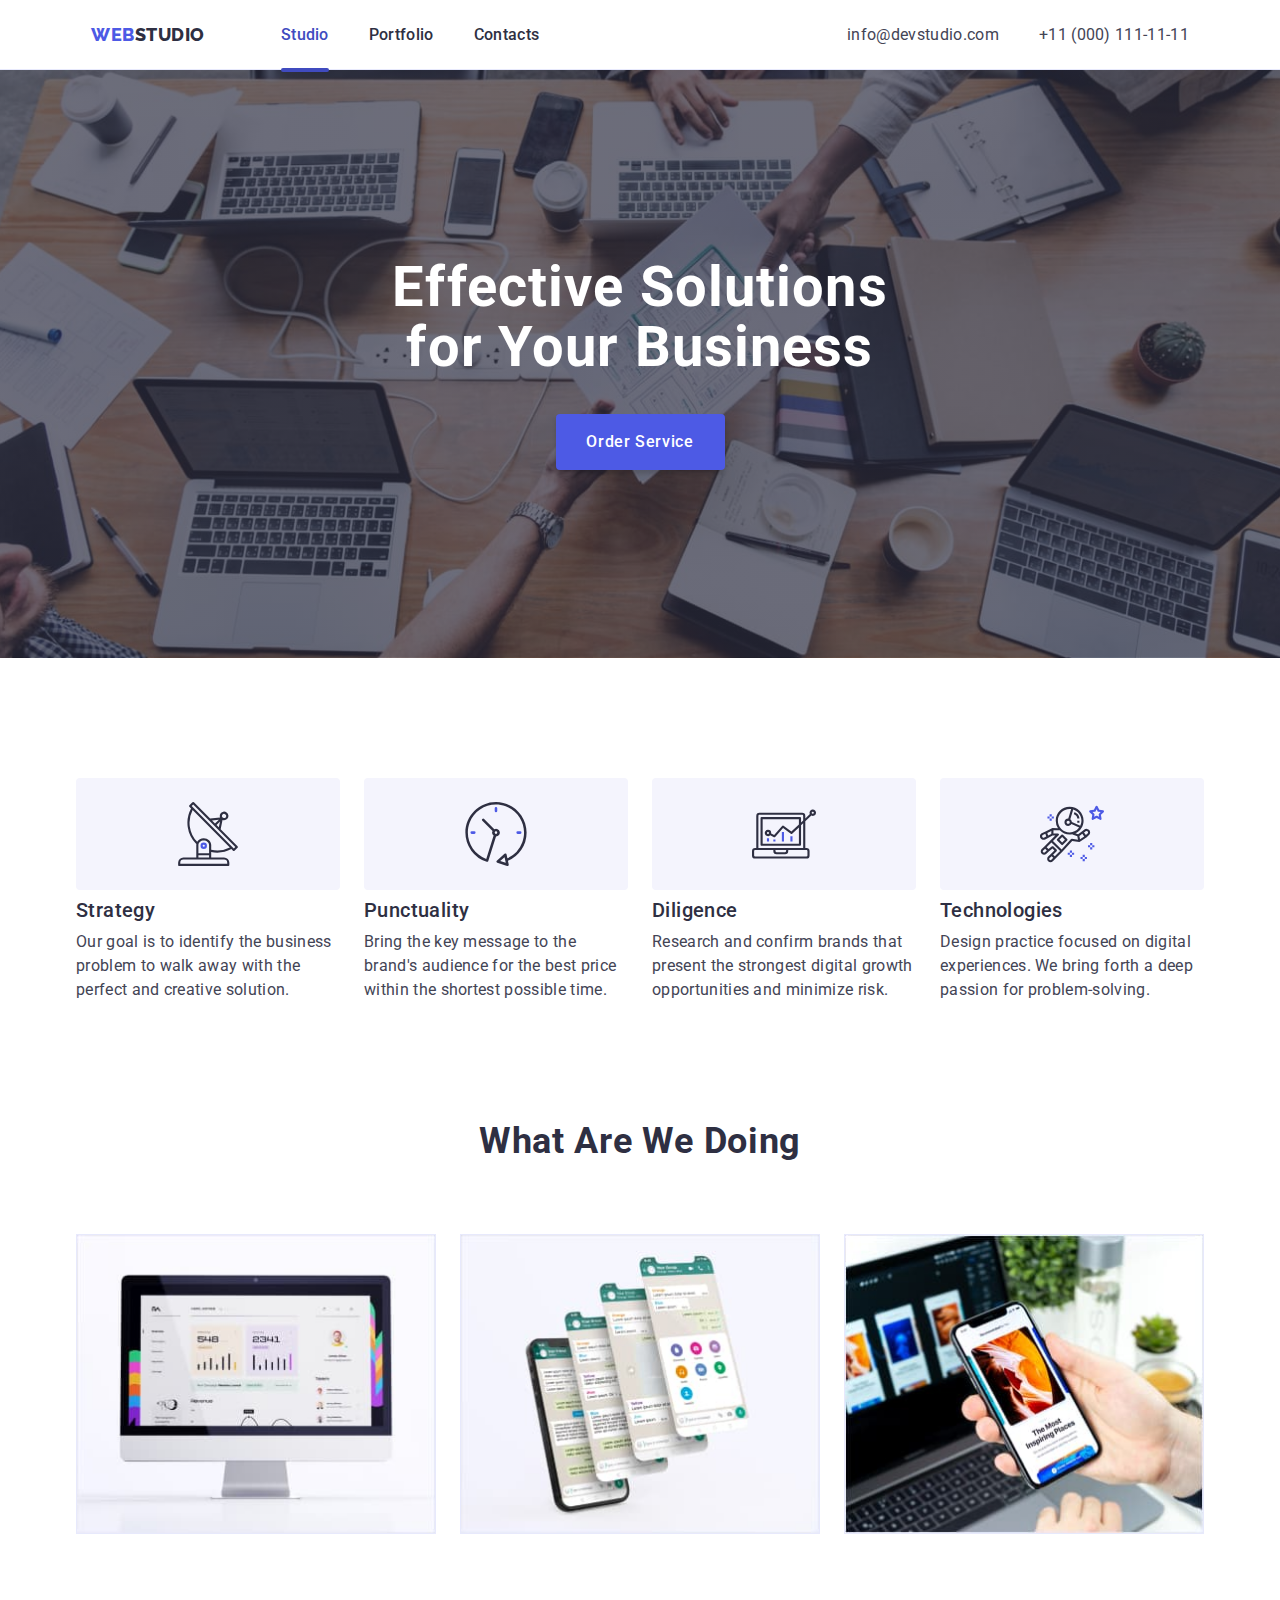
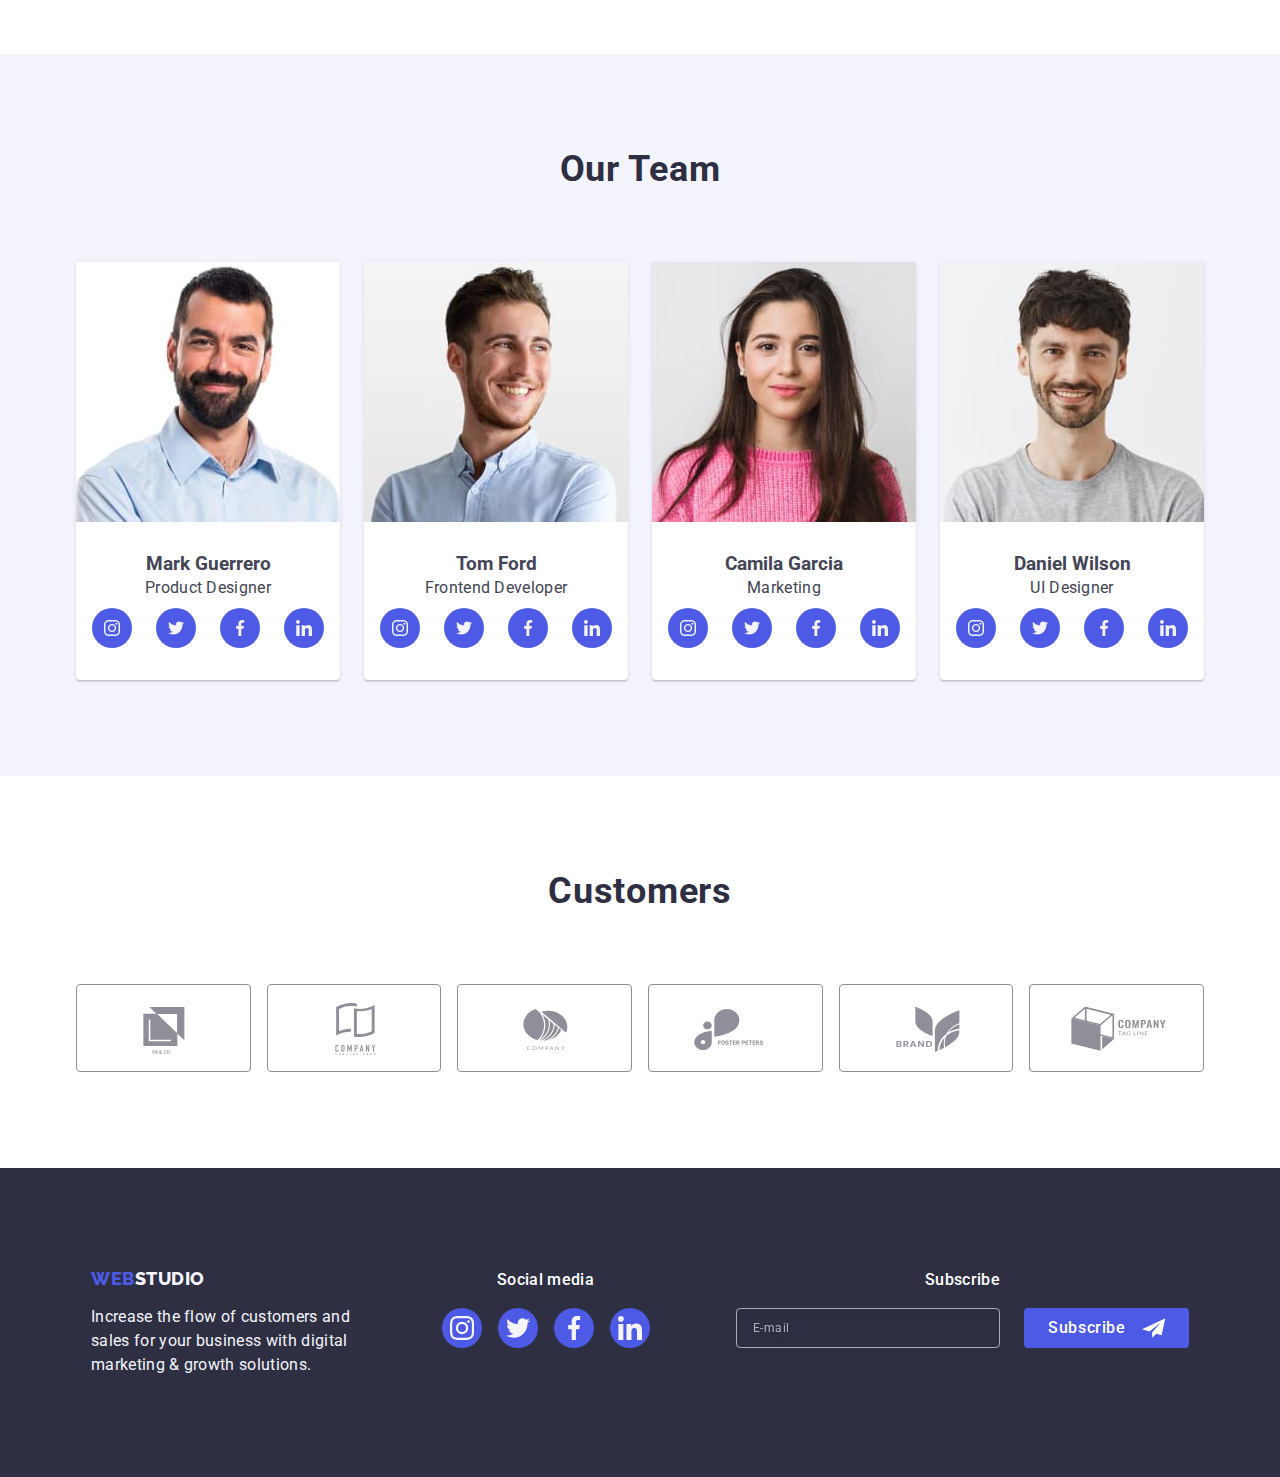
<file: index.html>
<!DOCTYPE html>
<html lang="en">
  <head>
    <meta charset="UTF-8" />
    <meta http-equiv="X-UA-Compatible" content="IE=edge" />
    <meta name="viewport" content="width=device-width, initial-scale=1.0" />
    <title>WebStudio</title>
    <link
      rel="stylesheet"
      href="https://cdnjs.cloudflare.com/ajax/libs/modern-normalize/2.0.0/modern-normalize.min.css"
    />
    <link rel="stylesheet" href="./css/styles.css" />
    <link rel="stylesheet" href="./css/tablet.css" />
    <link rel="stylesheet" href="./css/desctop.css" />
    <link rel="preconnect" href="https://fonts.googleapis.com" />
    <link rel="preconnect" href="https://fonts.gstatic.com" crossorigin />
    <link
      href="https://fonts.googleapis.com/css2?family=Raleway:wght@800&family=Roboto:wght@400;500;700&display=swap"
      rel="stylesheet"
    />
  </head>
  <body>
    <header class="header">
      <div class="container header-container">
        <nav class="nav">
          <a href="./index.html" class="logo link header-logo"
            >Web<span class="logo-black">Studio</span></a
          >
          <ul class="header-menu list">
            <li class="header-menu__item">
              <a href="./p.html" class="header-menu__link current link"
                >Studio</a
              >
            </li>
            <li class="header-menu__item">
              <a href="./portfolio.html" class="header-menu__link link"
                >Portfolio</a
              >
            </li>
            <li class="header-menu__item">
              <a href="" class="header-menu__link link">Contacts</a>
            </li>
          </ul>
        </nav>
        <address class="header-address">
          <ul class="header-contact list">
            <li class="header-contact__item">
              <a
                href="mailto:info@devstudio.com"
                class="header-contact__link link"
                >info@devstudio.com</a
              >
            </li>
            <li class="header-contact__item">
              <a href="tel:+110001111111" class="header-contact__link link"
                >+11 (000) 111-11-11</a
              >
            </li>
          </ul>
        </address>
        <button type="button" class="mobile-menu-btn js-open-menu">
          <svg class="mobile-menu-btn-icon" width="32" height="22">
            <use href="./images/icons.svg#icon-menu-hamburger"></use>
          </svg>
        </button>
      </div>
      <div class="mob-menu js-menu-container">
        <button type="button" class="mobil-close-btn js-close-menu">
          <svg class="mobil-close-btn-icon" width="8" height="8">
            <use href="./images/icons.svg#icon-close-black"></use>
          </svg>
        </button>
        <div>
          <ul class="mob-list list">
            <li class="mob-item">
              <a class="mob-link current link" href="./index.html">Studio</a>
            </li>
            <li class="mob-item">
              <a class="mob-link link" href="./portfolio.html">Portfolio</a>
            </li>
            <li class="mob-item">
              <a class="mob-link link" href="">Contacts</a>
            </li>
          </ul>
        </div>
        <div>
          <ul class="mob-address-list list">
            <li class="mob-address-item">
              <a class="tel-mob-address-link link" href="tel:+110001111111"
                >+11 (000) 111-11-11</a
              >
            </li>
            <li class="email-mob-address-item">
              <a class="mob-address-link link" href="mailto:info@devstudio.com"
                >info@devstudio.com</a
              >
            </li>
          </ul>
          <ul class="mob-soc-list list">
            <li class="mob-soc-item">
              <a
                href=""
                class="mob-soc-link link"
                target="_blank"
                rel="noopener noreferrer"
              >
                <svg class="mob-soc-icon" width="24" height="24">
                  <use href="./images/icons.svg#icon-instagram"></use></svg
              ></a>
            </li>
            <li class="mob-soc-item">
              <a
                href=""
                class="mob-soc-link link"
                target="_blank"
                rel="noopener noreferrer"
              >
                <svg class="mob-soc-icon" width="24" height="24">
                  <use href="./images/icons.svg#icon-twitter"></use>
                </svg>
              </a>
            </li>
            <li class="mob-soc-item">
              <a
                href=""
                class="mob-soc-link link"
                target="_blank"
                rel="noopener noreferrer"
              >
                <svg class="mob-soc-icon" width="24" height="24">
                  <use href="./images/icons.svg#icon-facebook"></use></svg
              ></a>
            </li>
            <li class="mob-soc-item">
              <a
                href=""
                class="mob-soc-link link"
                target="_blank"
                rel="noopener noreferrer"
              >
                <svg class="mob-soc-icon" width="24" height="24">
                  <use href="./images/icons.svg#icon-linkedin"></use></svg
              ></a>
            </li>
          </ul>
        </div>
      </div>
    </header>
    <main>
      <section class="section hero">
        <div class="container">
          <h1 class="hero-title">Effective Solutions for Your Business</h1>
          <button type="button" class="btn-hero" data-modal-open>
            Order Service
          </button>
        </div>
      </section>
      <section class="section benefits">
        <div class="container principles-container">
          <h2 hidden class="benefits-title visually-hidden">benefits</h2>
          <ul class="benefits-list list">
            <li class="benefits-list-item">
              <div class="benefits-item-image">
                <svg class="benefits-icon" width="64" height="64">
                  <use href="./images/icons.svg#icon-antenna"></use>
                </svg>
              </div>
              <h3 class="benefits-list-item-title list-title">Strategy</h3>
              <p class="benefits-list-item-text">
                Our goal is to identify the business problem to walk away with
                the perfect and creative solution.
              </p>
            </li>
            <li class="benefits-list-item">
              <div class="benefits-item-image">
                <svg class="benefits-icon" width="64" height="64">
                  <use href="./images/icons.svg#icon-clock"></use>
                </svg>
              </div>
              <h3 class="benefits-list-item-title list-title">Punctuality</h3>
              <p class="benefits-list-item-text list-text">
                Bring the key message to the brand's audience for the best price
                within the shortest possible time.
              </p>
            </li>
            <li class="benefits-list-item">
              <div class="benefits-item-image">
                <svg class="benefits-icon" width="64" height="64">
                  <use href="./images/icons.svg#icon-diagram"></use>
                </svg>
              </div>
              <h3 class="benefits-list-item-title list-title">Diligence</h3>
              <p class="benefits-list-item-text list-text">
                Research and confirm brands that present the strongest digital
                growth opportunities and minimize risk.
              </p>
            </li>
            <li class="benefits-list-item">
              <div class="benefits-item-image">
                <svg class="benefits-icon" width="64" height="64">
                  <use href="./images/icons.svg#icon-astronaut"></use>
                </svg>
              </div>
              <h3 class="benefits-list-item-title list-title">Technologies</h3>
              <p class="benefits-list-item-text list-text">
                Design practice focused on digital experiences. We bring forth a
                deep passion for problem-solving.
              </p>
            </li>
          </ul>
        </div>
      </section>
      <section class="section services">
        <div class="container">
          <h2 class="services-title section-title">What are we doing</h2>
          <ul class="services-list list">
            <li class="services-list__item">
              <picture>
                <source
                  srcset="./images/img-1.jpg 1x, ./images/img-1-x2.jpg 2x"
                  media="(min-width: 1200px)"
                />
                <source
                  srcset="./images/img-1.jpg 1x, ./images/img-1-x2.jpg 2x"
                  media="(min-width: 768px)"
                />
                <source
                  srcset="./images/img-1.jpg 1x, ./images/img-1-x2.jpg 2x"
                  media="(max-width: 768px)"
                />
                <img
                  src="./images/img-1.jpg"
                  alt="in this image you can see monitor with opened web-site"
                  width="360"
                  height="360"
                />
              </picture>
            </li>
            <li class="services-list__item">
              <picture>
                <source
                  srcset="./images/img-2.jpg 1x, ./images/img-2-x2.jpg 2x"
                  media="(min-width: 1200px)"
                />
                <source
                  srcset="./images/img-2.jpg 1x, ./images/img-2-x2.jpg 2x"
                  media="(min-width: 768px)"
                />
                <source
                  srcset="./images/img-2.jpg 1x, ./images/img-2-x2.jpg 2x"
                  media="(max-width: 768px)"
                />
                <img
                  src="./images/img-2.jpg"
                  alt="in this image you can see mobile app"
                  width="360"
                  height="360"
                />
              </picture>
            </li>
            <li class="services-list__item">
              <picture>
                <source
                  srcset="./images/img-3.jpg 1x, ./images/img-3-x2.jpg 2x"
                  media="(min-width: 1200px)"
                />
                <source
                  srcset="./images/img-3.jpg 1x, ./images/img-3-x2.jpg 2x"
                  media="(min-width: 768px)"
                />
                <source
                  srcset="./images/img-3.jpg 1x, ./images/img-3-x2.jpg 2x"
                  media="(max-width: 768px)"
                />
                <img
                  src="./images/img-3.jpg"
                  alt="in this image you can see responsive web-site"
                  width="360"
                  height="360"
                />
              </picture>
            </li>
          </ul>
        </div>
      </section>
      <section class="section team">
        <div class="container team-container">
          <h2 class="team-title">Our Team</h2>
          <ul class="team-list list">
            <li class="team-list__item">
              <picture>
                <source
                  srcset="
                    ./images/img-markguerrero.jpg    1x,
                    ./images/img-markguerrero-x2.jpg 2x
                  "
                  media="(min-width: 1200px)"
                />
                <source
                  srcset="
                    ./images/img-markguerrero.jpg    1x,
                    ./images/img-markguerrero-x2.jpg 2x
                  "
                  media="(min-width: 768px)"
                />
                <source
                  srcset="
                    ./images/img-markguerrero.jpg    1x,
                    ./images/img-markguerrero-x2.jpg 2x
                  "
                  media="(max-width: 768px)"
                />
                <img
                  src="./images/img-markguerrero.jpg"
                  alt="in this image you can see our Product Designer Mark Guerrero"
                  width="264"
                  height="260"
                />
              </picture>
              <div class="team-list__item-inner">
                <h3 class="list-title">Mark Guerrero</h3>
                <p class="team-list__item-work">Product Designer</p>
                <ul class="team-list__icons list">
                  <li class="team-list__icons-item">
                    <a
                      href="#"
                      class="team-list__icon-wrapper link"
                      target="_blank"
                      rel="noopener noreferrer"
                    >
                      <svg class="team-list__icon" width="16" height="16">
                        <use href="./images/icons.svg#icon-instagram"></use>
                      </svg>
                    </a>
                  </li>
                  <li class="team-list__icons-item">
                    <a
                      href="#"
                      class="team-list__icon-wrapper"
                      target="_blank"
                      rel="noopener noreferrer"
                    >
                      <svg class="team-list__icon" width="16" height="16">
                        <use href="./images/icons.svg#icon-twitter"></use>
                      </svg>
                    </a>
                  </li>
                  <li class="team-list__icons-item">
                    <a
                      href="#"
                      class="team-list__icon-wrapper link"
                      target="_blank"
                      rel="noopener noreferrer"
                    >
                      <svg class="team-list__icon" width="16" height="16">
                        <use href="./images/icons.svg#icon-facebook"></use>
                      </svg>
                    </a>
                  </li>
                  <li class="team-list__icons-item">
                    <a
                      href="#"
                      class="team-list__icon-wrapper link"
                      target="_blank"
                      rel="noopener noreferrer"
                    >
                      <svg class="team-list__icon" width="16" height="16">
                        <use href="./images/icons.svg#icon-linkedin"></use>
                      </svg>
                    </a>
                  </li>
                </ul>
              </div>
            </li>
            <li class="team-list__item">
              <picture>
                <source
                  srcset="
                    ./images/img-tomford.jpg    1x,
                    ./images/img-tomford-x2.jpg 2x
                  "
                  media="(min-width: 1200px)"
                />
                <source
                  srcset="
                    ./images/img-tomford.jpg    1x,
                    ./images/img-tomford-x2.jpg 2x
                  "
                  media="(min-width: 768px)"
                />
                <source
                  srcset="
                    ./images/img-tomford.jpg    1x,
                    ./images/img-tomford-x2.jpg 2x
                  "
                  media="(max-width: 768px)"
                />
                <img
                  src="./images/img-tomford.jpg"
                  alt="in this image you can see our Frontend Developer Tom Ford"
                  width="264"
                  height="260"
                />
              </picture>
              <div class="team-list__item-inner">
                <h3 class="list-title">Tom Ford</h3>
                <p class="team-list__item-work">Frontend Developer</p>
                <ul class="team-list__icons list">
                  <li class="team-list__icons-item">
                    <a
                      href="#"
                      class="team-list__icon-wrapper"
                      rel="noopener noreferrer"
                    >
                      <svg class="team-list__icon" width="16" height="16">
                        <use href="./images/icons.svg#icon-instagram"></use>
                      </svg>
                    </a>
                  </li>
                  <li class="team-list__icons-item">
                    <a
                      href="#"
                      class="team-list__icon-wrapper"
                      rel="noopener noreferrer"
                    >
                      <svg class="team-list__icon" width="16" height="16">
                        <use href="./images/icons.svg#icon-twitter"></use>
                      </svg>
                    </a>
                  </li>
                  <li class="team-list__icons-item">
                    <a
                      href="#"
                      class="team-list__icon-wrapper"
                      rel="noopener noreferrer"
                    >
                      <svg class="team-list__icon" width="16" height="16">
                        <use href="./images/icons.svg#icon-facebook"></use>
                      </svg>
                    </a>
                  </li>
                  <li class="team-list__icons-item">
                    <a
                      href="#"
                      class="team-list__icon-wrapper"
                      rel="noopener noreferrer"
                    >
                      <svg class="team-list__icon" width="16" height="16">
                        <use href="./images/icons.svg#icon-linkedin"></use>
                      </svg>
                    </a>
                  </li>
                </ul>
              </div>
            </li>
            <li class="team-list__item">
              <picture>
                <source
                  srcset="
                    ./images/img-camilagarcia.jpg    1x,
                    ./images/img-camilagarcia-x2.jpg 2x
                  "
                  media="(min-width: 1200px)"
                />
                <source
                  srcset="
                    ./images/img-camilagarcia.jpg    1x,
                    ./images/img-camilagarcia-x2.jpg 2x
                  "
                  media="(min-width: 768px)"
                />
                <source
                  srcset="
                    ./images/img-camilagarcia.jpg    1x,
                    ./images/img-camilagarcia-x2.jpg 2x
                  "
                  media="(max-width: 768px)"
                />
                <img
                  src="./images/img-camilagarcia.jpg"
                  alt="in this image you can see our Camila Garcia, she is work at Marketing staff"
                  width="264"
                  height="260"
                />
              </picture>
              <div class="team-list__item-inner">
                <h3 class="list-title">Camila Garcia</h3>
                <p class="team-list__item-work">Marketing</p>
                <ul class="team-list__icons list">
                  <li class="team-list__icons-item">
                    <a
                      href="#"
                      class="team-list__icon-wrapper"
                      rel="noopener noreferrer"
                    >
                      <svg class="team-list__icon" width="16" height="16">
                        <use href="./images/icons.svg#icon-instagram"></use>
                      </svg>
                    </a>
                  </li>
                  <li class="team-list__icons-item">
                    <a
                      href="#"
                      class="team-list__icon-wrapper"
                      rel="noopener noreferrer"
                    >
                      <svg class="team-list__icon" width="16" height="16">
                        <use href="./images/icons.svg#icon-twitter"></use>
                      </svg>
                    </a>
                  </li>
                  <li class="team-list__icons-item">
                    <a
                      href="#"
                      class="team-list__icon-wrapper"
                      rel="noopener noreferrer"
                    >
                      <svg class="team-list__icon" width="16" height="16">
                        <use href="./images/icons.svg#icon-facebook"></use>
                      </svg>
                    </a>
                  </li>
                  <li class="team-list__icons-item">
                    <a
                      href="#"
                      class="team-list__icon-wrapper"
                      rel="noopener noreferrer"
                    >
                      <svg class="team-list__icon" width="16" height="16">
                        <use href="./images/icons.svg#icon-linkedin"></use>
                      </svg>
                    </a>
                  </li>
                </ul>
              </div>
            </li>
            <li class="team-list__item">
              <picture>
                <source
                  srcset="
                    ./images/img-danielwilson.jpg    1x,
                    ./images/img-danielwilson-x2.jpg 2x
                  "
                  media="(min-width: 1200px)"
                />
                <source
                  srcset="
                    ./images/img-danielwilson.jpg    1x,
                    ./images/img-danielwilson-x2.jpg 2x
                  "
                  media="(min-width: 768px)"
                />
                <source
                  srcset="
                    ./images/img-danielwilson.jpg    1x,
                    ./images/img-danielwilson-x2.jpg 2x
                  "
                  media="(max-width: 768px)"
                />
                <img
                  src="./images/img-danielwilson.jpg"
                  alt="in this image you can see our UI Designer Daniel Wilson"
                  width="264"
                  height="260"
                />
              </picture>
              <div class="team-list__item-inner">
                <h3 class="list-title">Daniel Wilson</h3>
                <p class="team-list__item-work">UI Designer</p>
                <ul class="team-list__icons list">
                  <li class="team-list__icons-item">
                    <a
                      href="#"
                      class="team-list__icon-wrapper"
                      rel="noopener noreferrer"
                    >
                      <svg class="team-list__icon" width="16" height="16">
                        <use href="./images/icons.svg#icon-instagram"></use>
                      </svg>
                    </a>
                  </li>
                  <li class="team-list__icons-item">
                    <a
                      href="#"
                      class="team-list__icon-wrapper"
                      rel="noopener noreferrer"
                    >
                      <svg class="team-list__icon" width="16" height="16">
                        <use href="./images/icons.svg#icon-twitter"></use>
                      </svg>
                    </a>
                  </li>
                  <li class="team-list__icons-item">
                    <a
                      href="#"
                      class="team-list__icon-wrapper"
                      rel="noopener noreferrer"
                    >
                      <svg class="team-list__icon" width="16" height="16">
                        <use href="./images/icons.svg#icon-facebook"></use>
                      </svg>
                    </a>
                  </li>
                  <li class="team-list__icons-item">
                    <a
                      href="#"
                      class="team-list__icon-wrapper"
                      rel="noopener noreferrer"
                    >
                      <svg class="team-list__icon" width="16" height="16">
                        <use href="./images/icons.svg#icon-linkedin"></use>
                      </svg>
                    </a>
                  </li>
                </ul>
              </div>
            </li>
          </ul>
        </div>
      </section>
      <section class="section-customers">
        <div class="container customers-container">
          <h2 class="customers-title">Customers</h2>
          <ul class="customers-list list">
            <li class="customers-list__item-wrapper">
              <a
                href="#"
                class="customers-list__item"
                rel="noopener noreferrer"
              >
                <svg class="customers-list__icon" width="104" height="56">
                  <use href="./images/icons.svg#icon-Logo"></use>
                </svg>
              </a>
            </li>
            <li class="customers-list__item-wrapper">
              <a
                href="#"
                class="customers-list__item"
                rel="noopener noreferrer"
              >
                <svg class="customers-list__icon" width="104" height="56">
                  <use href="./images/icons.svg#icon-Logo-2"></use>
                </svg>
              </a>
            </li>
            <li class="customers-list__item-wrapper">
              <a
                href="#"
                class="customers-list__item"
                rel="noopener noreferrer"
              >
                <svg class="customers-list__icon" width="104" height="56">
                  <use href="./images/icons.svg#icon-Logo-3"></use>
                </svg>
              </a>
            </li>
            <li class="customers-list__item-wrapper">
              <a
                href="#"
                class="customers-list__item"
                rel="noopener noreferrer"
              >
                <svg class="customers-list__icon" width="104" height="56">
                  <use href="./images/icons.svg#icon-Logo-4"></use>
                </svg>
              </a>
            </li>
            <li class="customers-list__item-wrapper">
              <a
                href="#"
                class="customers-list__item"
                rel="noopener noreferrer"
              >
                <svg class="customers-list__icon" width="104" height="56">
                  <use href="./images/icons.svg#icon-Logo-5"></use>
                </svg>
              </a>
            </li>
            <li class="customers-list__item-wrapper">
              <a
                href="#"
                class="customers-list__item"
                rel="noopener noreferrer"
              >
                <svg class="customers-list__icon" width="104" height="56">
                  <use href="./images/icons.svg#icon-Logo-6"></use>
                </svg>
              </a>
            </li>
          </ul>
        </div>
      </section>
    </main>
    <footer class="footer">
      <div class="container footer-container">
        <div class="footer-info">
          <a href="./index.html" class="logo link footer-logo"
            >Web<span class="logo-white">Studio</span></a
          >
          <p class="footer-info__text">
            Increase the flow of customers and sales for your business with
            digital marketing & growth solutions.
          </p>
        </div>
        <div class="footer-social">
          <p class="footer-info__text footer-social_title">Social media</p>
          <ul class="team-list__icons footer-social__list list">
            <li class="footer-social__list-item">
              <a
                href="#"
                class="team-list__icon-wrapper"
                rel="noopener noreferrer"
              >
                <svg class="team-list__icon" width="24" height="24">
                  <use href="./images/icons.svg#icon-instagram"></use>
                </svg>
              </a>
            </li>
            <li class="footer-social__list-item">
              <a
                href="#"
                class="team-list__icon-wrapper"
                rel="noopener noreferrer"
              >
                <svg class="team-list__icon" width="24" height="24">
                  <use href="./images/icons.svg#icon-twitter"></use>
                </svg>
              </a>
            </li>
            <li class="footer-social__list-item">
              <a
                href="#"
                class="team-list__icon-wrapper"
                rel="noopener noreferrer"
              >
                <svg class="team-list__icon" width="24" height="24">
                  <use href="./images/icons.svg#icon-facebook"></use>
                </svg>
              </a>
            </li>
            <li class="footer-social__list-item">
              <a
                href="#"
                class="team-list__icon-wrapper"
                rel="noopener noreferrer"
              >
                <svg class="team-list__icon" width="24" height="24">
                  <use href="./images/icons.svg#icon-linkedin"></use>
                </svg>
              </a>
            </li>
          </ul>
        </div>
        <div class="form">
          <p class="form-item">Subscribe</p>
          <form class="form-footer">
            <label class="form-title">
              <input
                name="name-email"
                type="email"
                placeholder="E-mail"
                class="form-mail"
              />
            </label>
            <button class="form-button" type="submit">
              Subscribe
              <svg class="form-button-icon" width="24" height="24">
                <use href="./images/icons.svg#icon-Subscribe"></use>
              </svg>
            </button>
          </form>
        </div>
      </div>
    </footer>
    <div class="backdrop is-hidden" data-modal>
      <div class="modal">
        <button type="button" class="close-button" data-modal-close>
          <svg class="close-icon" width="8" height="8">
            <use href="./images/icons.svg#icon-close-black"></use>
          </svg>
        </button>
        <p class="modal-item">Leave your contacts and we will call you back</p>
        <form>
          <div class="modal-form">
            <label class="modal-name" for="user-name">Name</label>
            <div class="modal-input">
              <input
                class="modal-input-item"
                id="user-name"
                name="user-name"
                type="text"
              />
              <svg class="modal-input-icon" width="18" height="24">
                <use href="./images/icons.svg#icon-person-black"></use>
              </svg>
            </div>
          </div>
          <div class="modal-form">
            <label class="modal-name" for="user-phone">Phone</label>
            <div class="modal-input">
              <input
                class="modal-input-item"
                id="user-phone"
                name="user-name"
                type="text"
              />
              <svg class="modal-input-icon" width="18" height="24">
                <use href="./images/icons.svg#icon-phone-black"></use>
              </svg>
            </div>
          </div>
          <div class="modal-form">
            <label class="modal-name" for="user-email">Email</label>
            <div class="modal-input">
              <input
                class="modal-input-item"
                id="user-email"
                name="user-name"
                type="text"
              />
              <svg class="modal-input-icon" width="18" height="24">
                <use href="./images/icons.svg#icon-email-black"></use>
              </svg>
            </div>
          </div>
          <div class="modal-comment">
            <label class="modal-name" for="user-comment">Comment</label>
            <textarea
              class="modal-textarea"
              name="user-comment"
              id="user-comment"
              cols="30"
              rows="10"
              placeholder="Text input"
            ></textarea>
          </div>
          <div class="modal-checkbox">
            <input
              class="modal-checkbox-input visually-hidden"
              id="user-privacy"
              type="checkbox"
              value="true"
              name="user-privacy"
              required
            />
            <label class="modal-checkbox-label" for="user-privacy">
              <span class="modal-checkbox-item">
                <svg class="modal-checkbox-icon" width="10" height="8">
                  <use href="./images/icons.svg#icon-check"></use></svg></span
              >I accept the terms and conditions of the
              <a class="check-link" href="#">Privacy Policy</a></label
            >
          </div>
          <button type="submit" class="modal-send-btn">Send</button>
        </form>
      </div>
    </div>
    <script src="./js/modal.js"></script>
    <script src="./js/mobil.js"></script>
  </body>
</html>
</file>
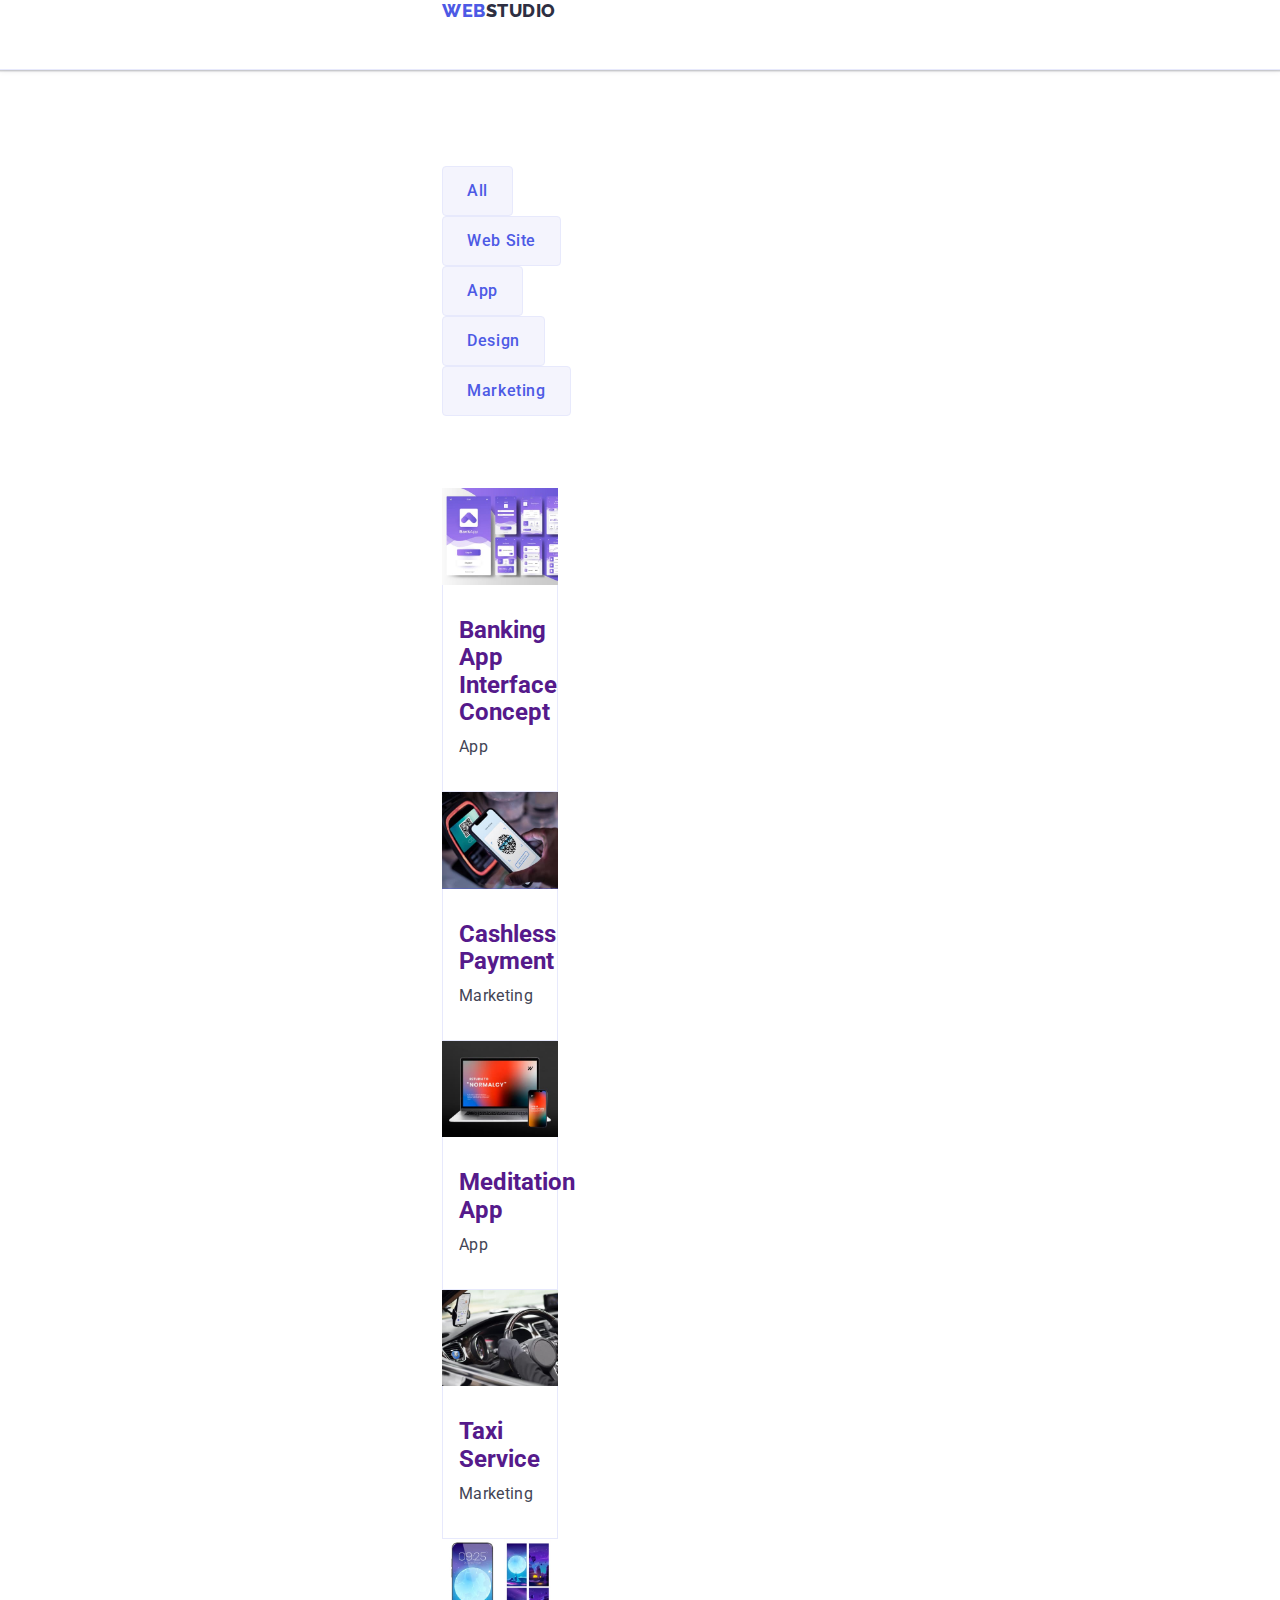
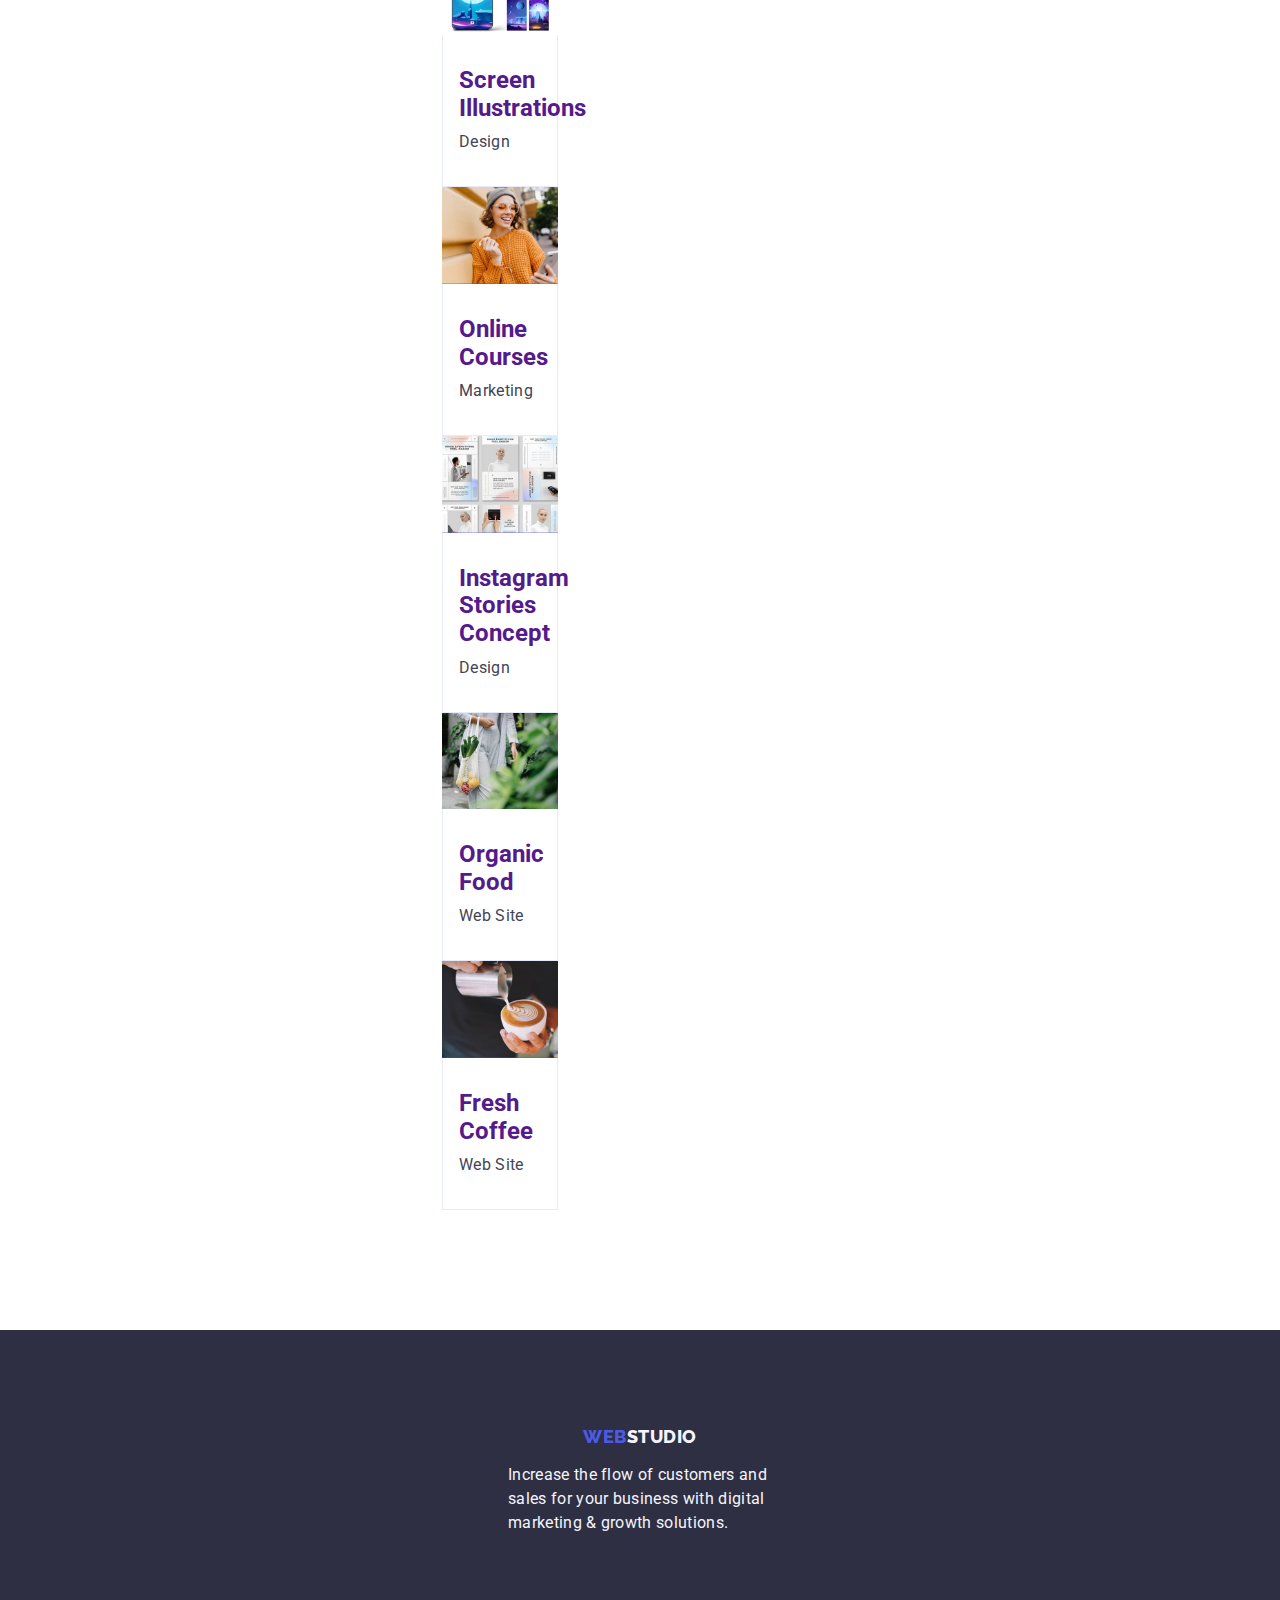
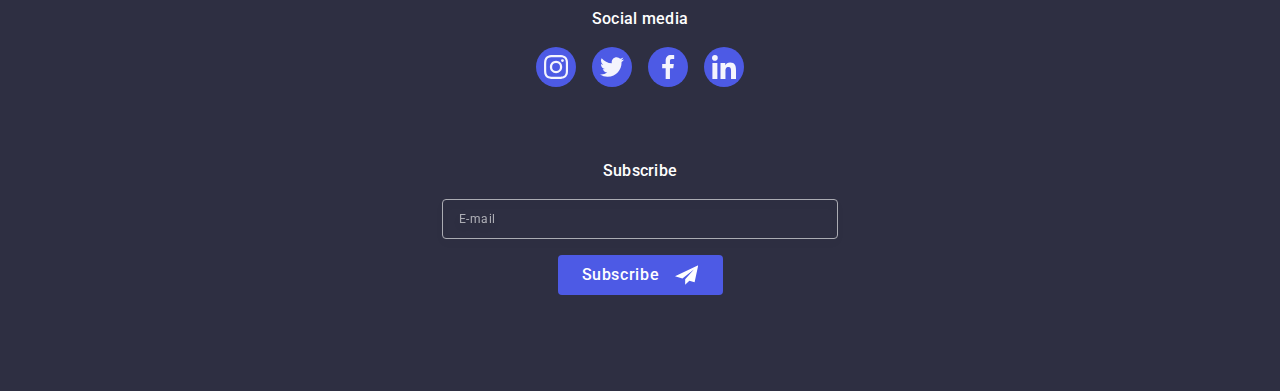
<file: portfolio.html>
<!DOCTYPE html>
<html lang="en">
  <head>
    <meta charset="UTF-8" />
    <meta http-equiv="X-UA-Compatible" content="IE=edge" />
    <meta name="viewport" content="width=device-width, initial-scale=1.0" />
    <title>WebStudio</title>
    <link
      rel="stylesheet"
      href="https://cdnjs.cloudflare.com/ajax/libs/modern-normalize/2.0.0/modern-normalize.min.css"
    />
    <link rel="stylesheet" href="./css/styles.css" />
    <link rel="preconnect" href="https://fonts.googleapis.com" />
    <link rel="preconnect" href="https://fonts.gstatic.com" crossorigin />
    <link
      href="https://fonts.googleapis.com/css2?family=Raleway:wght@800&family=Roboto:wght@400;500;700&display=swap"
      rel="stylesheet"
    />
  </head>
      <header class="header">
      <div class="container">
        <nav class="nav">
          <a href="./index.html" class="logo link header-logo"
            >Web<span class="logo-black">Studio</span></a
          >
          <ul class="header-menu list">
            <li class="header-menu__item">
              <a href="./index.html" class="header-menu__link link">Studio</a>
            </li>
            <li class="header-menu__item">
              <a href="./portfolio.html" class="header-menu__link current link"
                >Portfolio</a
              >
            </li>
            <li class="header-menu__item">
              <a href="" class="header-menu__link link">Contacts</a>
            </li>
          </ul>
        </nav>
        <address class="header-address">
          <ul class="header-contact list">
            <li class="header-contact__item">
              <a
                href="mailto:info@devstudio.com"
                class="header-contact__link link"
                >info@devstudio.com</a
              >
            </li>
            <li class="header-contact__item">
              <a href="tel:+110001111111" class="header-contact__link link"
                >+11 (000) 111-11-11</a
              >
            </li>
          </ul>
        </address>
      </div>
    </header>
    <main>
        <section class="section portfolio">
            <div class="container">
                <h1 class="hidden-title" hidden>Portfolio</h1>
                <ul class="portfolio-nav list">
                    <li>
                        <button type="button" class="button portfolio-nav__button">
                            All
                        </button>
                    </li>
                    <li>
                        <button type="button" class="button portfolio-nav__button">
                            Web Site
                        </button>
                    </li>
                    <li>
                        <button type="button" class="button portfolio-nav__button">
                            App
                        </button>
                    </li>
                    <li>
                        <button type="button" class="button portfolio-nav__button">
                            Design
                        </button>
                    </li>
                    <li>
                        <button type="button" class="button portfolio-nav__button">
                            Marketing
                        </button>
                    </li>
                </ul>
                <ul class="portfolio-list list">
                    <li class="portfolio-list__item-wrapper">
                        <a href="" class="portfolio-list-link link">
                            <div class="portfolio-img-wrapper">
                                <img src="./images/portfolio/row1img1.jpg" alt="web-site" width="360">
                                <p class="overlay">14 Stylish and User-Friendly App Design Concepts · Task Manager App · Calorie Tracker App · Exotic Fruit Ecommerce App · Cloud Storage App</p>
                            </div>
                            <div class="portfolio-list__item-inner">
                                <h2 class="portfolio-list__title list-title">Banking App Interface Concept</h2>
                                <p class="list-text">App</p>
                            </div>
                        </a>
                    </li>
                    <li class="portfolio-list__item-wrapper">
                        <a href="" class="portfolio-list-link link">
<div class="portfolio-img-wrapper">
                                <img src="./images/portfolio/row1img2.jpg" alt="scan qr-code" width="360">
                                                                <p class="overlay">14 Stylish and User-Friendly App Design Concepts · Task Manager App · Calorie Tracker App · Exotic Fruit Ecommerce App · Cloud Storage App</p>

    
</div>                            <div class="portfolio-list__item-inner">
                                <h2 class="portfolio-list__title list-title">Cashless Payment</h2>
                                <p class="list-text">Marketing</p>
                            </div>
                        </a>
                    </li>
                    <li class="portfolio-list__item-wrapper">
                        <a href="" class="portfolio-list-link link">
<div class="portfolio-img-wrapper">
                                <img src="./images/portfolio/row1img3.jpg" alt="responsive web-site" width="360">
                                                                <p class="overlay">14 Stylish and User-Friendly App Design Concepts · Task Manager App · Calorie Tracker App · Exotic Fruit Ecommerce App · Cloud Storage App</p>

    
</div>                            <div class="portfolio-list__item-inner">
                                <h2 class="portfolio-list__title list-title">Meditation App</h2>
                                <p class="list-text">App</p>
                            </div>
                        </a>
                    </li>
                    <li class="portfolio-list__item-wrapper">
                        <a href="" class="portfolio-list-link link">
<div class="portfolio-img-wrapper">
                                <img src="./images/portfolio/row2img1.jpg" alt="drive a car" width="360">
                                                                <p class="overlay">14 Stylish and User-Friendly App Design Concepts · Task Manager App · Calorie Tracker App · Exotic Fruit Ecommerce App · Cloud Storage App</p>

    
</div>                            <div class="portfolio-list__item-inner">
                                <h2 class="portfolio-list__title list-title">Taxi Service</h2>
                                <p class="list-text">Marketing</p>
                            </div>
                        </a>
                    </li>
                    <li class="portfolio-list__item-wrapper">
                        <a href="" class="portfolio-list-link link">
<div class="portfolio-img-wrapper">
                                <img src="./images/portfolio/row2img2.jpg" alt="background in mobile phone" width="360">
                                                                <p class="overlay">14 Stylish and User-Friendly App Design Concepts · Task Manager App · Calorie Tracker App · Exotic Fruit Ecommerce App · Cloud Storage App</p>

    
</div>                            <div class="portfolio-list__item-inner">
                                <h2 class="portfolio-list__title list-title">Screen Illustrations</h2>
                                <p class="list-text">Design</p>
                            </div>
                        </a>
                    </li>
                    <li class="portfolio-list__item-wrapper">
                        <a href="" class="portfolio-list-link link">
<div class="portfolio-img-wrapper">
                                <img src="./images/portfolio/row2img3.jpg" alt="speak with use mobile phone" width="360">
                                                                <p class="overlay">14 Stylish and User-Friendly App Design Concepts · Task Manager App · Calorie Tracker App · Exotic Fruit Ecommerce App · Cloud Storage App</p>

    
</div>                            <div class="portfolio-list__item-inner">
                                <h2 class="portfolio-list__title list-title">Online Courses</h2>
                                <p class="list-text">Marketing</p>
                            </div>
                        </a>
                    </li>
                    <li class="portfolio-list__item-wrapper">
                        <a href="" class="portfolio-list-link link">
<div class="portfolio-img-wrapper">
                                <img src="./images/portfolio/row3img1.jpg" alt="user stories in instagram" width="360">
                                                                <p class="overlay">14 Stylish and User-Friendly App Design Concepts · Task Manager App · Calorie Tracker App · Exotic Fruit Ecommerce App · Cloud Storage App</p>

    
</div>                            <div class="portfolio-list__item-inner">
                                <h2 class="portfolio-list__title list-title">Instagram Stories Concept</h2>
                                <p class="list-text">Design</p>
                            </div>
                        </a>
                    </li>
                    <li class="portfolio-list__item-wrapper">
                        <a href="" class="portfolio-list-link link">
<div class="portfolio-img-wrapper">
                                <img src="./images/portfolio/row3img2.jpg" alt="organic food" width="360">
                                                                <p class="overlay">14 Stylish and User-Friendly App Design Concepts · Task Manager App · Calorie Tracker App · Exotic Fruit Ecommerce App · Cloud Storage App</p>

    
</div>                            <div class="portfolio-list__item-inner">
                                <h2 class="portfolio-list__title list-title">Organic Food</h2>
                                <p class="list-text">Web Site</p>
                            </div>
                        </a>
                    </li>
                    <li class="portfolio-list__item-wrapper">
                        <a href="" class="portfolio-list-link link">
<div class="portfolio-img-wrapper">
                                <img src="./images/portfolio/row3img3.jpg" alt="coffee" width="360">
                                                                <p class="overlay">14 Stylish and User-Friendly App Design Concepts · Task Manager App · Calorie Tracker App · Exotic Fruit Ecommerce App · Cloud Storage App</p>

    
</div>                            <div class="portfolio-list__item-inner">
                                <h2 class="portfolio-list__title list-title">Fresh Coffee</h2>
                                <p class="list-text">Web Site</p>
                            </div>
                        </a>
                    </li>
                </ul>
            </div>
        </section>
    </main>
    <footer class="footer">
        <div class="container footer-container">
            <div class="footer-info">
                <a href="./index.html" class="logo link footer-logo">Web<span class="logo-white">Studio</span></a>
                <p class="footer-info__text">Increase the flow of customers and sales for your business with digital marketing & growth solutions.</p>
            </div>
            <div class="footer-social">
                <p class="footer-info__text footer-social_title">Social media</p>
                <ul class="team-list__icons footer-social__list list">
                    <li class="footer-social__list-item">
                        <a href="#" class="team-list__icon-wrapper" rel="noopener noreferrer">
                            <svg class="team-list__icon" width="24" height="24">
                                <use href="./images/icons.svg#icon-instagram"></use>
                            </svg>
                        </a>
                    </li>
                    <li class="footer-social__list-item">
                        <a href="#" class="team-list__icon-wrapper" rel="noopener noreferrer">
                            <svg class="team-list__icon" width="24" height="24">
                                <use href="./images/icons.svg#icon-twitter"></use>
                            </svg>
                        </a>
                    </li>
                    <li class="footer-social__list-item">
                        <a href="#" class="team-list__icon-wrapper" rel="noopener noreferrer">
                            <svg class="team-list__icon" width="24" height="24">
                                <use href="./images/icons.svg#icon-facebook"></use>
                            </svg>
                        </a>
                    </li>
                    <li class="footer-social__list-item">
                        <a href="#" class="team-list__icon-wrapper" rel="noopener noreferrer">
                            <svg class="team-list__icon" width="24" height="24">
                                <use href="./images/icons.svg#icon-linkedin"></use>
                            </svg>
                        </a>
                    </li>
                </ul>
            </div>
            <div class="form">
          <p class="form-item">Subscribe</p>
          <form class="form-footer">
            <label class="form-title">
              <input
                name="name-email"
                type="email"
                placeholder="E-mail"
                class="form-mail"
              />
            </label>
            <button class="form-button" type="submit">
              Subscribe
              <svg class="form-button-icon" width="24" height="24">
                <use href="./images/icons.svg#icon-Subscribe"></use>
              </svg>
            </button>
          </form>
        </div>
        </div>
    </footer>
</body>
</html>
</file>
<file: css/styles.css>
:root {
    --title-color: #2e2f42;
    --first-main-color: #4d5ae5;
    --second-main-color: #404bbf;
    --white-color: #f4f4fd;
    --color-btn-white: #e7e9fc;
    --icon-color: #8e8f99;
    --tipical-line-height: 1.5;
    --transition: 250ms cubic-bezier(0.4, 0, 0.2, 1);
}

body {
    font-family: "Roboto", sans-serif;
    color: #434455;
    background-color: #FFFFFF;
}

ul {
    padding-left: 0;
}

h1,
h2,
h3,
h4,
h5,
h6,
p,
ul {
    margin: 0;
    padding: 0;
}

.visually-hidden {
    position: absolute;
    width: 1px;
    height: 1px;
    margin: -1px;
    border: 0;
    padding: 0;
    white-space: nowrap;
    clip-path: inset(100%);
    clip: rect(0 0 0 0);
    overflow: hidden;
}

.link {
    text-decoration: none;
}

.list {
    list-style: none;
}

img {
    display: block;
    width: 100%;
    height: auto;
    max-width: 100%;
}

.container {
    max-width: 426px;
    padding-left: 15px;
    padding-right: 15px;
    margin: 0 auto;
}


.header .container {
    display: flex;
}

.logo {
    font-family: "Raleway", sans-serif;
    font-weight: 800;
    font-size: 18px;
    line-height: 1.17;
    letter-spacing: 0.03em;
    text-transform: uppercase;
    color: #4d5ae5;

}

.logo-black {
    color: #2e2f42;
}

.logo-white {
    color: #f4f4fd;
}

.footer-logo {
    margin-bottom: 18px;
}

/* ======HEADER========= */
.header {
    border-bottom: 1px solid #e7e9fc;
    box-shadow: 0 2px 1px rgba(46, 47, 66, 0.08), 0 1px 1px rgba(46, 47, 66, 0.16), 0 1px 6px rgba(46, 47, 66, 0.08);
    background: #ffffff;
    height: 70px;
}

.header-container {
    display: flex;
    position: relative;
    align-items: center;
    height: 70px;
}

.nav {
    display: flex;
    align-items: center;
}

.header-menu {
    display: none;
}

.header-address {
    display: none;
}

.header-logo {
    margin-right: 76px;
}

/* ======MOBILE MENU======== */

/* =====MOB BTN===== */

.mobile-menu-btn {
    position: absolute;
    display: flex;
    justify-content: center;
    align-items: center;
    padding: 0;
    cursor: pointer;
    top: 24px;
    right: 24px;
    border: none;
    background-color: transparent;
}

.mobile-menu-btn-icon {
    stroke: #2e2f42;
}

.mob-menu {
    display: none;
    position: fixed;
    width: 100vw;
    height: 100vh;
    top: 0;
    z-index: 100;
    flex-direction: column;
    justify-content: space-between;
    overflow: auto;
    padding: 80px 24px 40px 40px;
    background: #ffffff;
    box-shadow: 0px 2px 1px rgba(46, 47, 66, 0.08),
        0px 1px 1px rgba(46, 47, 66, 0.16), 0px 1px 6px rgba(46, 47, 66, 0.08);
}

.mob-menu.is-open {
    display: flex;
}

.mobil-close-btn {
    position: absolute;
    display: flex;
    justify-content: center;
    align-items: center;
    padding: 0;
    cursor: pointer;
    top: 24px;
    right: 24px;
    width: 24px;
    height: 24px;
    border-radius: 50%;
    background: transparent;
    border: 1px solid rgba(0, 0, 0, 0.1);
    transition: color var(--transition);
    transition: background-color var(--transition), border var(--transition);
}

.mobil-close-btn-icon {
    fill: currentColor;
}

.mob-list {
    flex-direction: column;
}

.mob-item:not(:last-child) {
    margin-bottom: 40px;
}

.mob-link {
    font-weight: 700;
    font-size: 36px;
    line-height: 1.11;
    letter-spacing: 0.02em;
    text-transform: capitalize;
    color: #2e2f42;
}

.mob-link:focus {
    color: #404bbf;
}

.mob-link.current {
    color: #404bbf;
}

.mob-address-list {
    flex-direction: column;
}

.mob-address-item {
    margin-bottom: 40px;
}

.tel-mob-address-link {
    font-weight: 700;
    font-size: 36px;
    line-height: 1.11;
    letter-spacing: 0.02em;
    text-transform: capitalize;
    color: #404bbf;
}

.email-mob-address-item {
    margin-bottom: 48px;
}

.mob-address-link {
    font-weight: 500;
    font-size: 20px;
    line-height: 1.2;
    letter-spacing: 0.02em;
    color: #434455;
}

.mob-soc-list {
    display: flex;
    gap: 16px;
    align-items: center;
    justify-content: space-around;
    flex-direction: row;
}

.mob-soc-item {
    width: 40px;
    height: 40px;
}

.mob-soc-link {
    width: 100%;
    height: 100%;
    transition: background-color var(--transition);
    background-color: #4d5ae5;
    border-radius: 50%;
    display: flex;
    justify-content: center;
    align-items: center;
    color: #f4f4fd;
}

.mob-soc-link:focus {
    background-color: #31d0aa;
}

.footer-soc-icon {
    fill: currentColor;
}

/* =====MOB BTN END===== */



/* ======MOBILE MENU END======== */

.footer {
    padding-top: 96px;
    padding-bottom: 96px;
    background: var(--title-color);
}

.footer-container {}

.footer-info {
    margin-bottom: 72px;
}

.footer-logo {
    display: flex;
    margin: 0 0 16px 0;
    justify-content: center;
    color: var(--first-main-color);
}

.footer-info__text {
    max-width: 264px;
    margin: 0 auto;
    line-height: var(--tipical-line-height);
    letter-spacing: 0.02em;
    color: var(--white-color);
}

.footer-social {
    display: flex;
    flex-direction: column;
    flex-wrap: wrap;
    min-width: 208px;
    margin-bottom: 72px;
}

.footer-social_title {
    display: flex;
    font-weight: 500;
    line-height: var(--tipical-line-height);
    letter-spacing: 0.02em;
    color: #ffffff;
    margin-bottom: 16px;
    align-items: center;
    justify-content: center;
}

/* =============Forma=============== */

.form {}

.form-footer {
    display: flex;
}

.form-title {
    display: flex;
    justify-content: center;
}

.form-item {
    display: flex;
    font-weight: 500;
    line-height: var(--tipical-line-height);
    letter-spacing: 0.02em;
    color: #ffffff;
    margin-bottom: 16px;
    align-items: center;
    justify-content: center;
}

.form-footer {
    display: flex;
    gap: 16px;
    flex-direction: column;
}

.form-mail {
    padding: 8px 16px;
    width: 100%;
    height: 40px;
    background-color: transparent;
    border: 1px solid #ffffff;
    border-radius: 4px;
    color: #ffffff;
    font-size: 12px;
    line-height: 1.5;
    letter-spacing: 0.04em;
    filter: drop-shadow(0px 4px 4px rgba(0, 0, 0, 0.15));
    transition: border var(--transition);
    opacity: 0.6;
}

.form-mail::placeholder {
    color: #FFFFFF;
}

.form-button {
    display: flex;
    justify-content: center;
    align-items: center;
    margin: 0 auto;
    max-width: 165px;
    height: 40px;
    padding: 8px 24px;
    background-color: var(--first-main-color);
    color: #ffffff;
    font-family: "Roboto", sans-serif;
    font-weight: 500;
    font-size: 16px;
    line-height: var(--tipical-line-height);
    letter-spacing: 0.04em;
    border-radius: 4px;
    border: none;
    text-align: left;
    cursor: pointer;
    transition: background-color var(--transition);
}

.form-button-icon {
    margin-left: 16px;
}

/* ============END-FORMA============ */


/* =========MODAL============== */

.open-modal {
    border-radius: 5px;
    color: white;
    border: none;
}

.backdrop {
    position: fixed;
    top: 0;
    left: 0;
    width: 100%;
    height: 100%;
    background-color: rgba(46, 47, 66, 0.4);
    transition: opacity var(--transition), visibility var(--transition);
}

.modal {
    position: absolute;
    left: 50%;
    top: 50%;
    transform: translate(-50%, -50%);
    transition: transform var(--transition);
    width: 408px;
    min-height: 584px;
    border-radius: 4px;
    background: #fcfcfc;
    box-shadow: 0px 1px 1px rgba(0, 0, 0, 0.14), 0px 1px 3px rgba(0, 0, 0, 0.12), 0px 2px 1px rgba(0, 0, 0, 0.2);
    padding: 72px 24px 24px 24px;
}

.modal-item {
    font-weight: 500;
    font-size: 16px;
    line-height: 1.5;
    text-align: center;
    letter-spacing: 0.02em;
    color: #2e2f42;
    margin-bottom: 16px;
}

.modal-form {
    margin-bottom: 8px;
}

.modal-name {
    font-size: 12px;
    line-height: 1.17;
    letter-spacing: 0.04em;
    color: #8e8f99;
    display: block;
    margin-bottom: 4px;
}

.modal-input {
    position: relative;
}

/* .modal-input:focus-within input {
    border-color: #4D5AE5;
}

.modal-input:focus-within svg {
    fill: #4D5AE5;
} */

.modal-input-item {
    width: 100%;
    height: 40px;
    border: 1px solid rgba(46, 47, 66, 0.4);
    border-radius: 4px;
    background-color: transparent;
    padding-left: 38px;
    outline: transparent;
    transition: border-color var(--transition);
}

.modal-input-item:focus {
    border-color: #4D5AE5;
}

.modal-input-icon {
    position: absolute;
    left: 16px;
    top: 50%;
    transform: translateY(-50%);
    transition: fill var(--transition);
}

.modal-input-icon:focus {
    fill: #4D5AE5;
}

.modal-input-item:focus+.modal-input-icon {
    fill: #4D5AE5;
}

.modal-comment {
    margin-bottom: 16px;
}

.modal-textarea {
    width: 100%;
    height: 120px;
    font-size: 12px;
    line-height: 1.17;
    letter-spacing: 0.04em;
    color: rgba(46, 47, 66, 0.4);
    border: 1px solid rgba(46, 47, 66, 0.4);
    border-radius: 4px;
    background-color: transparent;
    padding: 8px 16px;
    outline: transparent;
    resize: none;
    transition: border-color var(--transition);
}

.modal-textarea:focus {
    border-color: #4D5AE5;
}


.modal-checkbox {
    margin-bottom: 24px;
}

.modal-checkbox-item {
    width: 16px;
    height: 16px;
    border: 1px solid rgba(46, 47, 66, 0.4);
    border-radius: 2px;
    transition: background-color var(--transition),
        border var(--transition),
        fill var(--transition);
    display: inline-flex;
    align-items: center;
    justify-content: center;
    margin-right: 8px;
    fill: transparent;
}

.modal-checkbox-label {
    font-size: 12px;
    line-height: 1.17;
    letter-spacing: 0.04em;
    color: #8e8f99;
}

.modal-checkbox-input:checked+.modal-checkbox-label span {
    background-color: #404bbf;
    border: none;
    fill: #F4F4FD;
}

.check-link {
    color: #4d5ae5;
}

.modal-send-btn {
    border: none;
    min-width: 169px;
    height: 56px;
    border-radius: 4px;
    display: block;
    margin-left: auto;
    margin-right: auto;
    transition: background-color var(--transition);
    font-family: inherit;
    font-weight: 500;
    font-size: 16px;
    line-height: 1.5;
    letter-spacing: 0.04em;
    color: #ffffff;
    background-color: #4D5AE5;
    box-shadow: 0px 4px 4px rgba(0, 0, 0, 0.15);
    cursor: pointer;
}

.modal-send-btn:hover,
.modal-send-btn:focus {
    background-color: #404bbf;
}

.close-button {
    position: absolute;
    right: 24px;
    top: 24px;
    background-color: #e7e9fc;
    color: white;
    width: 24px;
    height: 24px;
    border-radius: 50%;
    cursor: pointer;
    display: flex;
    align-items: center;
    justify-content: center;
    border: 1px solid rgba(0, 0, 0, 0.1);
    padding: 0;
    transition: background-color var(--transition),
        border var(--transition);
}

.close-button:hover,
.close-button:focus {
    background-color: #404bbf;
    border: none;
    fill: #ffffff
}

.close-icon {
    transition: fill var(--transition);
}

.is-hidden {
    opacity: 0;
    visibility: hidden;
    pointer-events: none;
}

.no-scroll {
    overflow: hidden;
}

/* =========END-MODAL============== */

.hero {
    background-image: linear-gradient(rgba(46, 47, 66, 0.7), rgba(46, 47, 66, 0.7)), url(../images/banner-bg-mobile.jpg);
    background-position: center;
    background-repeat: no-repeat;
    background-size: cover;
    padding-top: 112px;
    padding-bottom: 112px;
    align-items: center;
    margin: 0 auto;
}

@media (min-device-pixel-ratio: 2),
(-webkit-min-device-pixel-ratio: 2),
(min-resolution: 192dpi),
(min-resolution: 2dppx) {
    .hero {
        background-image: linear-gradient(rgba(46, 47, 66, 0.7),
                rgba(46, 47, 66, 0.7)),
            url(../images/banner-bg-mobile-x2.jpg);
    }
}

.hero-title {
    margin-bottom: 72px;
    margin-left: auto;
    margin-right: auto;
    max-width: 320px;
    font-size: 36px;
    line-height: 1.11;
    text-align: center;
    letter-spacing: 0.02em;
    color: #ffffff;
}

.btn-hero {
    border: none;
    min-width: 169px;
    height: 56px;
    border-radius: 4px;
    display: block;
    margin-left: auto;
    margin-right: auto;
    transition: background-color var(--transition);
    font-family: inherit;
    font-weight: 500;
    font-size: 16px;
    line-height: var(--tipical-line-height);
    letter-spacing: 0.04em;
    color: #ffffff;
    background: var(--first-main-color);
    cursor: pointer;
    box-shadow: 0px 4px 4px rgba(0, 0, 0, 0.15);
}

.btn-hero:hover,
.btn-hero:focus {
    background-color: var(--first-main-color);
}

.benefits {
    padding-top: 96px;
    padding-bottom: 96px;
}

.benefits-list {
    display: flex;
    flex-wrap: wrap;
    gap: 72px;
}

.benefits-item-image {
    display: none;
}


.benefits-list-item-title {
    display: flex;
    margin-bottom: 8px;
    justify-content: center;
    align-items: center;
    font-weight: 700;
    font-size: 36px;
    line-height: 1.11;
    letter-spacing: 0.02em;
    color: var(--title-color);
}

.benefits-list-item-text {
    line-height: var(--tipical-line-height);
    letter-spacing: 0.02em;
}

.benefits-item-image {
    display: none;
}


.list-text {
    line-height: 1.5;
    letter-spacing: 0.02em;
    color: #434455;
}


.services {
    display: none;
}

.services-title {
    margin-bottom: 72px;
}

.services-list {
    display: flex;
    gap: 24px;
}

.services-list__item {
    width: calc((100% - 48px) / 3);
    border: 1px solid #E7E9FC;
}

.team {
    padding-top: 96px;
    padding-bottom: 96px;
    background: var(--white-color);
}

.team-container {
    max-width: 294px;
}

.team-list {
    display: flex;
    flex-direction: column;
    gap: 72px;
}

.team-title {
    font-weight: 700;
    font-size: 36px;
    line-height: 1.11;
    text-align: center;
    letter-spacing: 0.02em;
    text-transform: capitalize;
    color: var(--title-color);
    margin-bottom: 72px;
}

.team-list__item {
    box-shadow: 0px 1px 6px rgba(46, 47, 66, 0.08), 0px 1px 1px rgba(46, 47, 66, 0.16), 0px 2px 1px rgba(46, 47, 66, 0.08);
    border-radius: 0px 0px 4px 4px;
    background-color: #ffffff;
    /* width: calc((100% - 72px) / 4); */
    width: 100%;
}

.team-list__item-inner {
    display: flex;
    flex-direction: column;
    align-items: center;
    min-width: 232px;
    padding: 32px 16px;
}


.team-list__item-work {
    display: flex;
    text-align: center;
    line-height: var(--tipical-line-height);
    letter-spacing: 0.02em;
    margin-bottom: 8px;
}

.team-list__icons {
    display: flex;
    gap: 24px;
    justify-content: center;
}

.team-list__icons-item {
    width: 40px;
    height: 40px;
}

.team-list__icon-wrapper {
    width: 100%;
    height: 100%;
    background: var(--first-main-color);
    border-radius: 50%;
    display: flex;
    justify-content: center;
    align-items: center;
    transition: background-color var(--transition);
}

.team-list__icon-wrapper:hover,
.team-list__icon-wrapper:focus {
    background-color: var(--second-main-color);
}

.team-list__icon {
    fill: var(--white-color);
}

.portfolio {
    padding: 96px 0 120px;
}

.portfolio-nav {
    justify-content: center;
    gap: 24px;
    margin-bottom: 72px;
}

.portfolio-nav__button {
    font-family: "Roboto", sans-serif;
    font-weight: 500;
    font-size: 16px;
    line-height: 1.5;
    letter-spacing: 0.04em;
    color: var(--first-main-color);
    background-color: var(--white-color);
    cursor: pointer;
    padding: 12px 24px;
    border: 1px solid var(--color-btn-white);
    border-radius: 4px;
    transition: color var(--transition),
        background-color var(--transition),
        border-color var(--transition),
        box-shadow var(--transition);
}

.portfolio-nav__button:hover,
.portfolio-nav__button:focus {
    color: #ffffff;
    background-color: var(--second-main-color);
    border: 1px solid transparent;
    box-shadow: 0 3px 1px rgba(0, 0, 0, 0.1), 0 2px 1px rgba(0, 0, 0, 0.08), 0 2px 2px rgba(0, 0, 0, 0.12);
}

.portfolio-list {
    flex-wrap: wrap;
    column-gap: 24px;
    row-gap: 48px;
    margin: 0;
    padding: 0;
}

.portfolio-list__item-wrapper {
    width: calc((100% - 48px) / 3);
    transition: box-shadow var(--transition);
}

.portfolio-img-wrapper {
    position: relative;
    overflow: hidden;
}

.overlay {
    position: absolute;
    top: 0px;
    line-height: 1.5;
    letter-spacing: 0.02em;
    color: #f4f4fd;
    padding: 40px 32px;
    background-color: #4d5ae5;
    width: 100%;
    height: 100%;
    transition: transform var(--transition);
    transform: translateY(100%);
}

.portfolio-list-link {
    display: block;
    transition: box-shadow var(--transition);
}

.portfolio-list__item-inner {
    padding: 32px 16px;
    border: 1px solid #e7e9fc;
    border-top: none;
}

.portfolio-list-link:hover .overlay,
.portfolio-list-link:focus .overlay {
    transform: translateY(0%);
}

.portfolio-list__title {
    margin-bottom: 8px;
}

.section-customers {
    padding-top: 96px;
    padding-bottom: 96px;
}

.customers-title {
    font-weight: 700;
    font-size: 36px;
    line-height: 1.11;
    text-align: center;
    letter-spacing: 0.02em;
    text-transform: capitalize;
    color: var(--title-color);
    margin-bottom: 72px;
}

.customers-list {
    display: flex;
    flex-wrap: wrap;
    column-gap: 16px;
    row-gap: 72px;
}

.customers-list__item-wrapper {
    width: calc((100% - 16px) / 2);
    height: 88px;
}

.customers-list__item {
    display: flex;
    justify-content: center;
    align-items: center;
    width: 100%;
    height: 100%;
    transition: border-color var(--transition), color var(--transition);
    border: 1px solid var(--icon-color);
    border-radius: 4px;
    color: var(--icon-color);
}

.customers-list__item:hover,
.customers-list__item:focus {
    border-color: var(--second-main-color);
    color: var(--second-main-color);
}

.customers-list__icon {
    fill: currentColor;
}

.footer-social__list {
    display: flex;
    gap: 16px;
    align-items: center;
    justify-content: center;
}

.footer-social__list-item {
    width: 40px;
    height: 40px;
}

.footer-social__list-item .team-list__icon-wrapper:hover,
.footer-social__list-item .team-list__icon-wrapper:focus {
    background-color: #31d0aa;
}

@media screen and (max-width: 427px) {
    .tel-mob-address-link {
        font-weight: 500;
        font-size: 20px;
        line-height: 1.2;
    }

    .modal {
        width: 95%;
    }
}
</file>
<file: css/tablet.css>
@media screen and (min-width: 768px) {
    .container {
        max-width: 766px;
    }

    /**---------------HEADER-----------------*/

    .header-logo {
        margin-right: 76px;
    }

    .header-menu {
        display: flex;
        align-items: center;
    }

    .header-menu__item:not(:last-child) {
        margin-right: 40px;
    }

    .header-menu__link {
        font-weight: 500;
        font-size: 16px;
        line-height: 1.5;
        letter-spacing: 0.02em;
        color: #2e2f42;
        padding: 24px 0;
        position: relative;
        display: block;
        transition: color 250ms cubic-bezier(0.4, 0, 0.2, 1);
    }

    .header-menu__link:hover,
    .header-menu__link:focus {
        color: var(--second-main-color);
    }

    .header-menu__link.current {
        color: var(--second-main-color);
    }

    .header-menu__link::after {
        content: "";
        position: absolute;
        left: 0;
        transform: scaleX(0);
        transition: transform var(--transition);
        width: 100%;
        height: 4px;
        bottom: -1px;
        background-color: var(--second-main-color);
        border-radius: 2px;
    }

    .header-menu__link:hover:after,
    .header-menu__link:focus:after,
    .header-menu__link.current:after {
        transform: scaleX(1);

        -webkit-animation: my-animation 2000ms cubic-bezier(0.25, 0.46, 0.45, 0.94) infinite both;
        animation: my-animation 2000ms cubic-bezier(0.25, 0.46, 0.45, 0.94) infinite both;
    }

    .header-address {
        display: flex;
        margin-left: auto;
        font-style: normal;
    }

    .header-contact {
        display: flex;
        flex-direction: column;
        gap: 12px;
    }

    .header-contact__link {
        display: block;
        transition: color var(--transition);

        font-family: inherit;
        font-style: normal;
        font-weight: 400;
        font-size: 12px;
        line-height: 1.17;
        letter-spacing: 0.04em;
        color: #434455;
    }

    .header-contact__link:hover,
    .header-contact__link:focus {
        color: var(--second-main-color);
    }

    .mobile-menu-btn {
        display: none;
    }

    .mob-menu {
        display: none;
    }

    /**------------------HERO------------------*/

    .hero {
        padding-top: 112px;
        padding-bottom: 112px;
        align-items: center;
        margin: 0 auto;

        background-image: linear-gradient(rgba(46, 47, 66, 0.7),
                rgba(46, 47, 66, 0.7)),
            url(../images/banner-bg-tablet.jpg);
        background-repeat: no-repeat;
        background-position: center;
        background-size: cover;
    }

    @media (min-device-pixel-ratio: 2),
    (-webkit-min-device-pixel-ratio: 2),
    (min-resolution: 192dpi),
    (min-resolution: 2dppx) {
        .section-hero {
            background-image: linear-gradient(rgba(46, 47, 66, 0.7),
                    rgba(46, 47, 66, 0.7)),
                url(../images/banner-bg-tablet-x2.jpg);
        }
    }

    .hero-title {
        width: 496px;
        margin-bottom: 36px;
    }

    /**-----------OUR PRINCIPLES AND PRIORITIES-----------*/

    .benefits-list {
        display: flex;
        flex-wrap: wrap;
        row-gap: 72px;
        column-gap: 24px;
    }

    .benefits-list-item-title {
        justify-content: flex-start;
    }

    .benefits-list-item-text {
        width: 356px;
    }

    .benefits-list-item {
        width: calc((100% - 24px) / 2);
    }

    /**-------------------OUR TEAM-------------------*/
    .team-container {
        padding: 0 108px;
    }

    .team-list {
        display: flex;
        flex-direction: row;
        flex-wrap: wrap;
        column-gap: 24px;
        row-gap: 64px;
    }

    .team-list__item {
        box-shadow: 0px 1px 6px rgba(46, 47, 66, 0.08),
            0px 1px 1px rgba(46, 47, 66, 0.16), 0px 2px 1px rgba(46, 47, 66, 0.08);
        border-radius: 0px 0px 4px 4px;
        background-color: #ffffff;
        width: calc((100% - 24px) / 2);
    }

    /**-----------------CUSTOMERS -----------------*/

    .customers-container {
        padding: 0 108px;
    }

    .customers-list__item-wrapper {
        width: calc((100% - 32px) / 3);
    }

    /**---------------FOOTER---------------*/

    .footer {
        padding-top: 100px;
        padding-bottom: 100px;
    }

    .footer-info {
        margin-bottom: 0;
    }

    .footer-container {
        background: var(--title-color);

        display: flex;
        flex-wrap: wrap;
        column-gap: 24px;
        row-gap: 72px;
        padding: 0 108px;
    }

    .logo {
        justify-content: start;
    }

    .footer-social {
        margin-bottom: 0;
    }

    .footer-info__text {
        justify-content: start;
    }

    .form-footer {
        display: flex;
        gap: 24px;
        flex-direction: row;
    }

    .form-mail {
        width: 264px;
    }

    /**-----------------OUR GALLERY-----------------*/

    .section-portfolio {
        padding-top: 64px;
        padding-bottom: 96px;
    }

    .btn-list {
        justify-content: center;
    }

    .gallery-list {
        column-gap: 24px;
        justify-content: start;
    }

    .gallery-item {
        width: calc((100% - 24px) / 2);
    }
}
</file>
<file: css/desctop.css>
@media screen and (min-width: 1158px) {
    .container {
        max-width: 1158px;
    }

    /**---------------HEADER-----------------*/
    .header-container {
        max-width: 1128px;
    }

    .header-contact {
        display: flex;
        flex-direction: row;
        gap: 40px;
    }

    .header-contact__link {
        display: block;
        padding-top: 24px;
        padding-bottom: 24px;
        font-size: 16px;
        line-height: var(--tipical-line-height);
        letter-spacing: 0.02em;
        color: #434455;
    }

    .header-menu__link {
        font-weight: 500;
        font-size: 16px;
        line-height: 1.5;
        letter-spacing: 0.02em;
        color: #2e2f42;
        padding: 24px 0;
        position: relative;
        display: block;
        transition: color 250ms cubic-bezier(0.4, 0, 0.2, 1);
    }


    /**------------------HERO------------------*/

    .hero {
        padding-top: 188px;
        padding-bottom: 188px;
        align-items: center;
        margin: 0 auto;

        background-image: linear-gradient(rgba(46, 47, 66, 0.7),
                rgba(46, 47, 66, 0.7)),
            url(../images/banner-bg.jpg);
        background-repeat: no-repeat;
        background-position: center;
        background-size: cover;
    }

    @media (min-device-pixel-ratio: 2),
    (-webkit-min-device-pixel-ratio: 2),
    (min-resolution: 192dpi),
    (min-resolution: 2dppx) {
        .section-hero {
            background-image: linear-gradient(rgba(46, 47, 66, 0.7),
                    rgba(46, 47, 66, 0.7)),
                url(../images/banner-bg-x2.jpg);
        }
    }

    .hero-title {
        font-weight: 700;
        font-size: 56px;
        line-height: 1.07;

        max-width: 496px;
    }

    /**-----------OUR PRINCIPLES AND PRIORITIES-----------*/

    .benefits {
        padding-top: 120px;
        padding-bottom: 120px;
    }

    .principles-container {
        display: flex;
    }

    .benefits-list {
        display: flex;
        gap: 24px;
    }

    .benefits-item-image {
        display: flex;
        justify-content: center;
        align-items: center;
        width: 264px;
        height: 112px;
        background: var(--white-color);
        border-radius: 4px;
        margin-bottom: 8px;
    }

    .benefits-list-item-title {
        margin-bottom: 8px;

        font-weight: 500;
        font-size: 20px;
        line-height: 1.2;
        letter-spacing: 0.02em;
        color: var(--title-color);
    }

    .benefits-list-item-text {
        width: 264px;
        line-height: var(--tipical-line-height);
        letter-spacing: 0.02em;
    }

    .benefits-list-item {
        width: calc((100% - 72px) / 4);
    }

    /**----------------OUR PRODUCTS----------------*/

    .services {
        display: flex;
        padding-bottom: 120px;
    }

    .services-title {
        margin-bottom: 72px;

        font-size: 36px;
        line-height: 1.11;
        text-align: center;
        letter-spacing: 0.02em;
        text-transform: capitalize;
        color: var(--title-color);
    }

    .services-list {
        display: flex;
        gap: 24px;
    }

    .services-list__item {
        width: calc((100% - 48px) / 3);
    }

    /**-------------------OUR TEAM-------------------*/

    .team-container {
        padding: 0 15px;
    }

    .team-list {
        display: flex;
        gap: 24px;
    }

    .team-list__item {
        box-shadow: 0px 1px 6px rgba(46, 47, 66, 0.08),
            0px 1px 1px rgba(46, 47, 66, 0.16), 0px 2px 1px rgba(46, 47, 66, 0.08);
        border-radius: 0px 0px 4px 4px;
        background-color: #ffffff;
        width: calc((100% - 72px) / 4);
    }

    /**-----------------CUSTOMERS -----------------*/

    .customers-container {
        padding: 0 15px;
    }

    .customers-list__item-wrapper {
        width: calc((100% - 80px) / 6);
    }

    /**---------------FOOTER---------------*/

    .footer-container {
        padding: 0 15px;
        justify-content: space-between;
        width: 1128px;

        background: var(--title-color);
    }

    /**-----------------OUR GALLERY-----------------*/

    .section-portfolio {
        padding-top: 100px;
        padding-bottom: 120px;
    }

    .btn-list {
        margin-bottom: 72px;
    }

    .gallery-item {
        width: calc((100% - 48px) / 3);
    }
</file>
